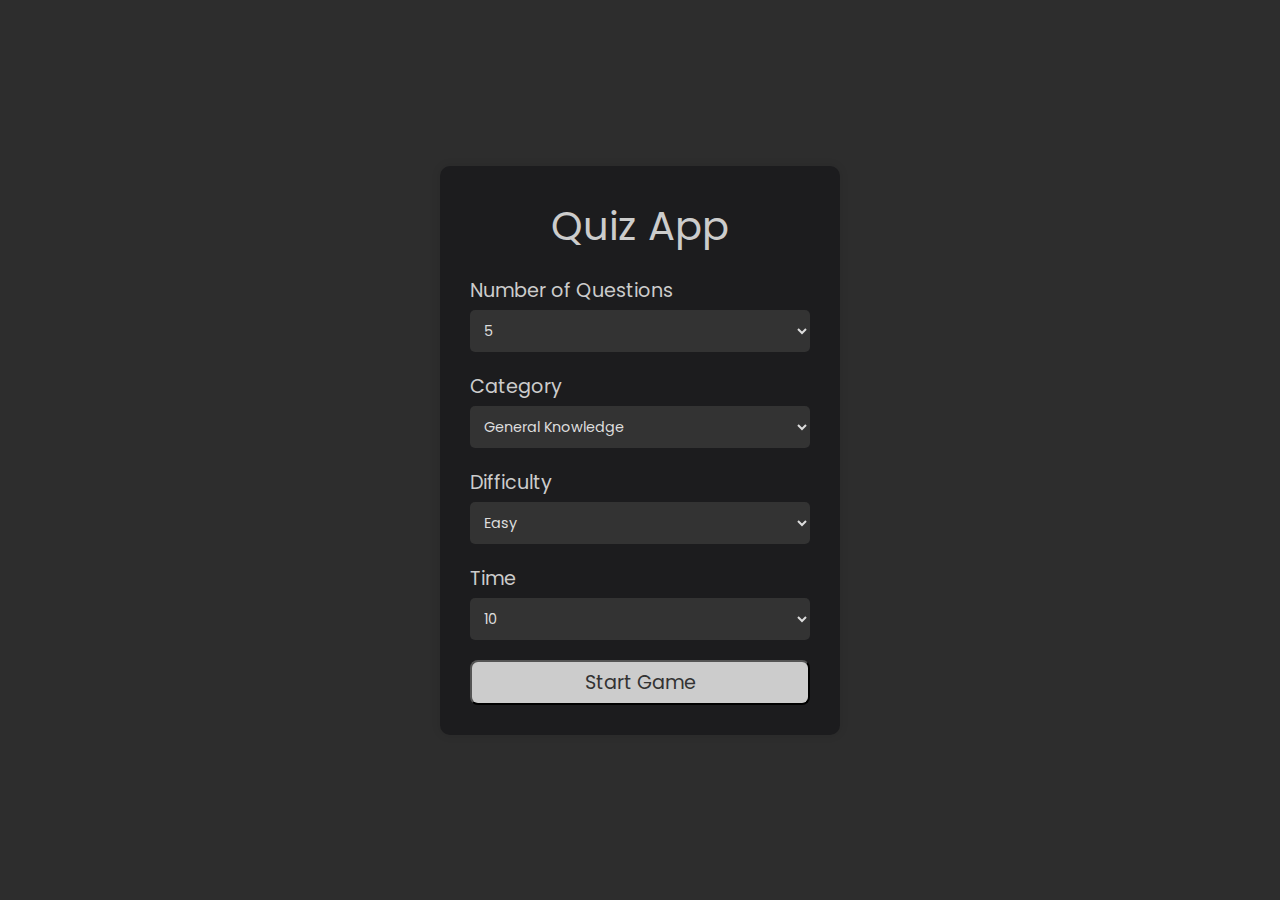
<file: index.html>
<!DOCTYPE html>
<html lang="en">
<head>
  <meta charset="UTF-8">
  <meta name="viewport" content="width=device-width, initial-scale=1.0">
  <title>Quiz app</title>
  <link rel="stylesheet" href="styles.css">
</head>
<body>

  <div class = 'container'>
    <div class = 'title'>Quiz App</div>
    <div class = 'game-settings'>
      <label for = 'Number of Questions'>Number of Questions</label>
      <select name = 'Number of Questions' id = 'Number-of-Questions'>
        <option value = '5'>5</option>
        <option value = '10'>10</option>
        <option value = '15'>15</option>
        <option value = '20'>20</option>
        <option value = "25">25</option>
        <option value = '30'>30</option>
        <option value = '35'>35</option>
        <option value = '40'>40</option>
        <option value = '45'>45</option>
        <option value = '50'>50</option>
      </select>

      <label for = 'Category'>Category</label>
      <select name = 'Category' id = 'Category'>
        <option value = '1'>General Knowledge</option>
        <option value = '2'>Books</option>
        <option value = '3'>Film</option>
        <option value = '4'>Music</option>
        <option value = '5'>Musicals & Theatres</option>
        <option value = '6'>Television</option>
        <option value = '7'>Video Games</option>
        <option value = '8'>Board Games</option>
        <option value = '9'>Science & Nature</option>
        <option value = '10'>Computers</option>
        <option value = '11'>Mathematics</option>
        <option value = '12'>Mythology</option>
        <option value = '13'>Sports</option>
        <option value = '14'>Geography</option>
        <option value = '15'>History</option>
        <option value = '16'>Politics</option>
        <option value = '17'>Art</option>
        <option value = '18'>Celebrities</option>
        <option value = '19'>Animals</option>
        <option value = '20'>Vehicles</option>
        <option value = '21'>Comics</option>
        <option value = '22'>Gadgets</option>
        <option value = '23'>Japanese Anime & Manga</option>
        <option value = '24'>Cartoon & Animations</option>
      </select>

      <label for = 'Difficulty'>Difficulty</label>
      <select name = 'Difficulty' id = 'Difficulty'>
        <option value = 'easy'>Easy</option>
        <option value = 'medium'>Medium</option>
        <option value = 'hard'>Hard</option>
      </select>

      <label for = 'time'>Time</label>
      <select name = 'time' id = 'time'>
        <option value = '10'>10</option>
        <option value = '20'>20</option>
        <option value = '30'>30</option>
        <option value = '40'>40</option>
        <option value = '50'>50</option>
        <option value = '60'>60</option>
      </select>

      <button class="start-button" onclick="window.location.href='game.html'">Start Game</button>
      
  </div>

<script src = 'index.js'></script>
  
</body>
</file>
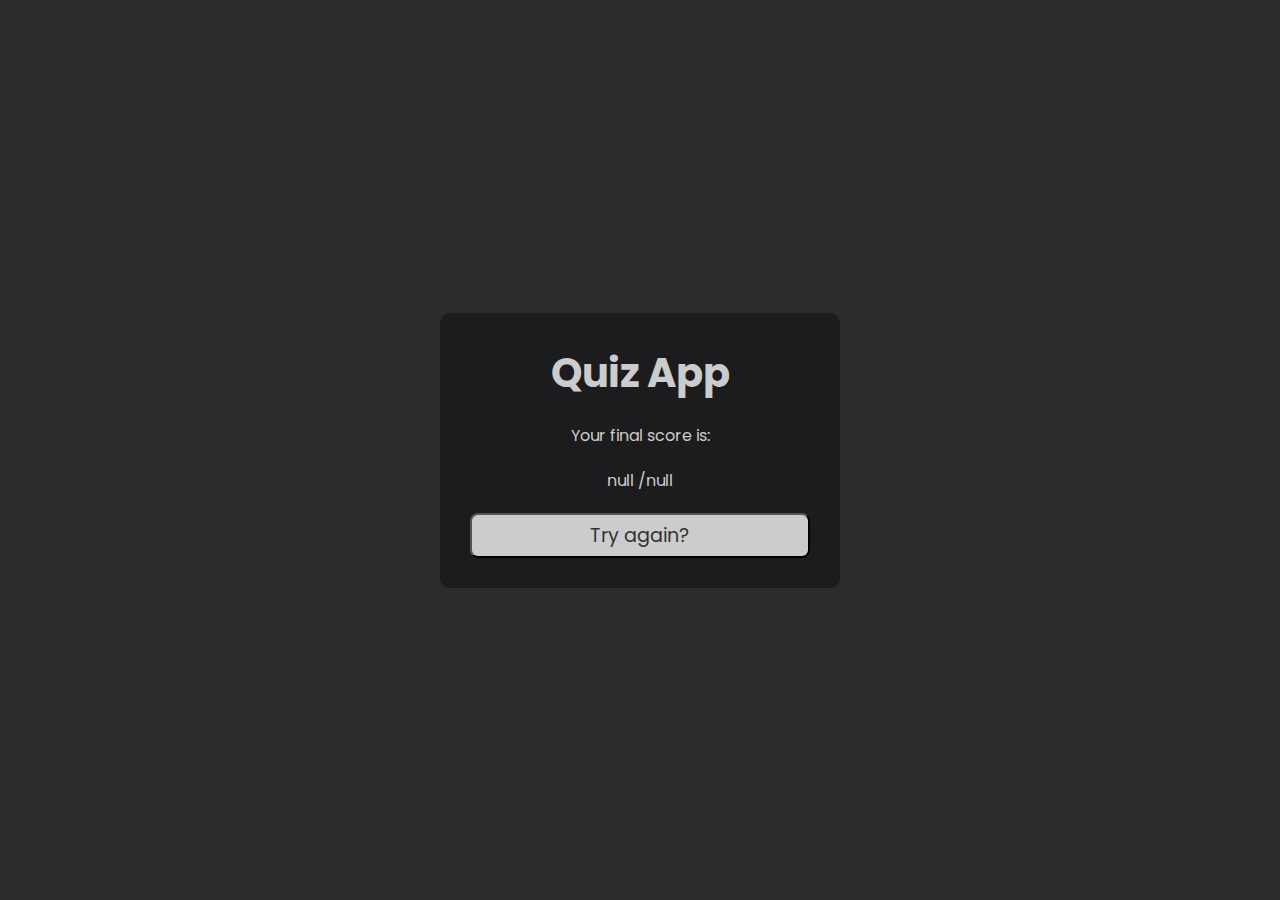
<file: end-screen.html>
<!DOCTYPE html>
<html lang="en">
<head>
  <meta charset="UTF-8">
  <meta name="viewport" content="width=device-width, initial-scale=1.0">
  <title>Quiz App</title>
  <link rel="stylesheet" href="end.css">
  <link rel="stylesheet" href="styles.css">
</head>
<body>
  <div class = 'container'>
<h1 class = "title">Quiz App</h1>
<div class = 'final-score'>
  <span class = 'final-score-text'>Your final score is: </span>
</div>
<div class = 'overall'>
  <span class = 'finalscorenumber'>0</span>
  <span class = 'totalscorenumber'>/20</span>
</div>

 <button class="restart" onclick="window.location.href='index.html'">Try again?</button>
</div>

<script src = 'end.js'></script>

</body>
</html>
</file>
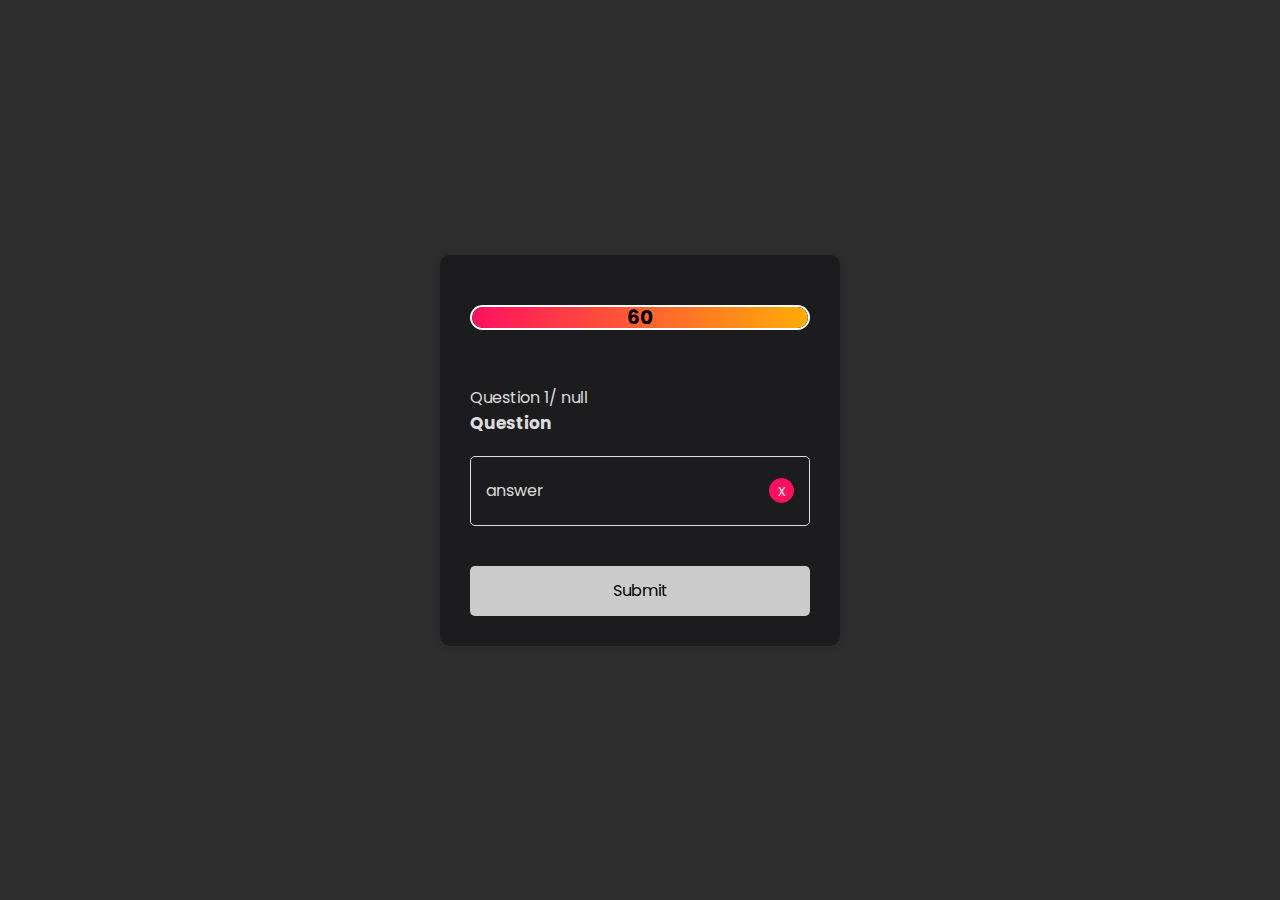
<file: game.html>
<!DOCTYPE html>
<html lang="en">
<head>
  <meta charset="UTF-8">
  <meta name="viewport" content="width=device-width, initial-scale=1.0">
  <title>Quiz App</title>
  <link rel="stylesheet" href="styles.css">
  <link rel="stylesheet" href = 'game.css'>
</head>
<body>
  <div class = "container">
    <div class = 'countdown'>
  <div class = 'progression'>
    <div class = 'progression-bar'></div>
      <span class = 'progression-text'>60</span>
    </div>
</div>  
  <div class = 'q-wrapper'>
    <div class = 'question-number'>
      Question<span class = 'currentquestion'> 1/</span> <span class = 'totalquestions'>15</span>
    </div>
    <div class = 'question-text'>Question</div>
    <div class = 'option-container'>
      <div class = 'answeroptions selected'>
        <span class = 'answer-text'>answer</span>
        <span class = 'text-box'>
          <span class = 'checkmark'>x</span>
        </span>
      </div>
    </div>
  </div>
  <div class = 'submit-q'>Submit</div>
  <div class = 'next-q'>Next</div>
</div>
      
</body>
<script src = 'game.js'></script>
</html>
</file>
<file: styles.css>
@import url('https://fonts.googleapis.com/css2?family=Poppins:wght@200&display=swap');

* {
  margin: 0;
  padding: 0;
  box-sizing: border-box;
  font-family: "Poppins", sans-serif;
}
body {
  min-height: 100vh;
  display: flex;
  align-items: center;
  justify-content: center;
  background:#2d2d2d;
;
}
.container {
  position: relative;
  width: 100%;
  max-width: 400px;
  background: #1c1c1e;
  padding: 30px;
  overflow: hidden;
  border-radius: 10px;
  box-shadow: 0 0 10px rgba(0, 0, 0, 0.1);
}

.title {
  text-align: center;
  font-size: 40px;
  color: #ccc;
  margin-bottom: 20px;
}
label {
  display: block;
  font-size: 1.2rem;
  margin-bottom: 5px;
  color: #ccc;
}
select {
  width: 100%;
  padding: 10px;
  border: none;
  text-transform: capitalize;
  border-radius: 5px;
  margin-bottom: 20px;
  background: #333;
  color: #ddd;
  font-size: .9rem;
}

button {
  width: 100%;
  height:45px;
  border-radius: 0.5rem;
  background: #ccc;
  color: #333;
  font-size: 1.2rem;
  cursor: pointer;
  transition: 0.21s;
}
</file>
<file: end.css>
.final-score {
  text-align: center;
  font-size: px;
  color: #ccc;
  margin-bottom: 20px;
}

.overall{
  text-align: center;
  justify-content: center;
  color: #ccc;
  margin-bottom: 20px;
}
</file>
<file: game.css>
@import url('https://fonts.googleapis.com/css2?family=Poppins:wght@200&display=swap');

* {
  margin: 0;
  padding: 0;
  box-sizing: border-box;
  font-family: "Poppins", sans-serif;
}

.submit-q{
  width: 100%;
  height: 50px;
  display: flex;
  align-items: center;
  justify-content: center;
  margin-top: 20px;
  border-radius:5px ;
  background: #ccc;
  cursor: pointer;

}


.countdown{
  width: 100%;
  height: 75px;
  display: flex;
  align-items: center;
  justify-content: center;
  margin-bottom:25px;
}

.countdown .progression{
  position: relative;
  width: 100%;
  height: 25px;
  background-color: transparent;
  border-radius: 25px;
  overflow: hidden;
  margin-bottom: 10px;
  border: 2px solid white;
}

.answeroptions:hover .text-box {
  background-color: #ff105f;
  border-color: #ff105f;
}

.countdown .progression .progression-bar{
  width: 100%;
  height: 100%;
  border-radius: 25px;
  overflow: hidden;
  background: linear-gradient(to right , #ff105f, #ffad06);
  transition: 1s linear;
}

.countdown .progression .progression-text{
  position: absolute;
  top: 50%;
  left: 50%;
  transform: translate(-50%, -50%);
  color: #000;
  font-size: 20px;
  font-weight: 700;
}

.q-wrapper .question-number{
  color: #ddd;
  font-size: 16px;
}

.q-wrapper .question-number .total-questions{
  color:#ccc;
}

.answeroptions:hover .text-box .checkmark{
  opacity: 1;
  color: black;
}

.q-wrapper .question-text{
  color: #ddd;
  font-size: 17px;
  font-weight: 700;
  margin-bottom: 20px;
}

.q-wrapper .option-container .answeroptions {
  cursor: pointer;
  width: 100%;
  height: 70px;
  padding: 15px;
  border-radius: 5px;
  color: #ddd;
  border: 5px;
  border: 1px solid;
  display: flex;
  align-items: center;
  justify-content: space-between;
  margin-bottom: 15px;
  transition: 0.5s linear;
}

.answeroptions .text-box {
  display: flex;
  align-items: center;
  justify-content: flex-end;
  width: 25px;
  height: 25px;
  border-radius: 50%;
  border: 1px solid #ddd;
  transition: all 0.25s;
  justify-content: center;
}


.answeroptions .text-box .checkmark{
  opacity: 0;
}
 .selected .text-box {
  background-color: #ff105f;
  border-color: #ff105f;
}

.selected .text-box .checkmark{
  opacity: 1;
}

.answeroptions.correct {
   background-color: green;
}

.answeroptions.incorrect{
  background-color:red;;
}


.q-wrapper .option-container{
  margin-bottom: 40px;
}

.next-q{
  width: 100%;
  height: 50px;
  display: flex;
  align-items: center;
  justify-content: center;
  margin-top: 20px;
  background: #ccc;
  border-radius: 5px ;
  cursor: pointer;
  display: none;
}
</file>
